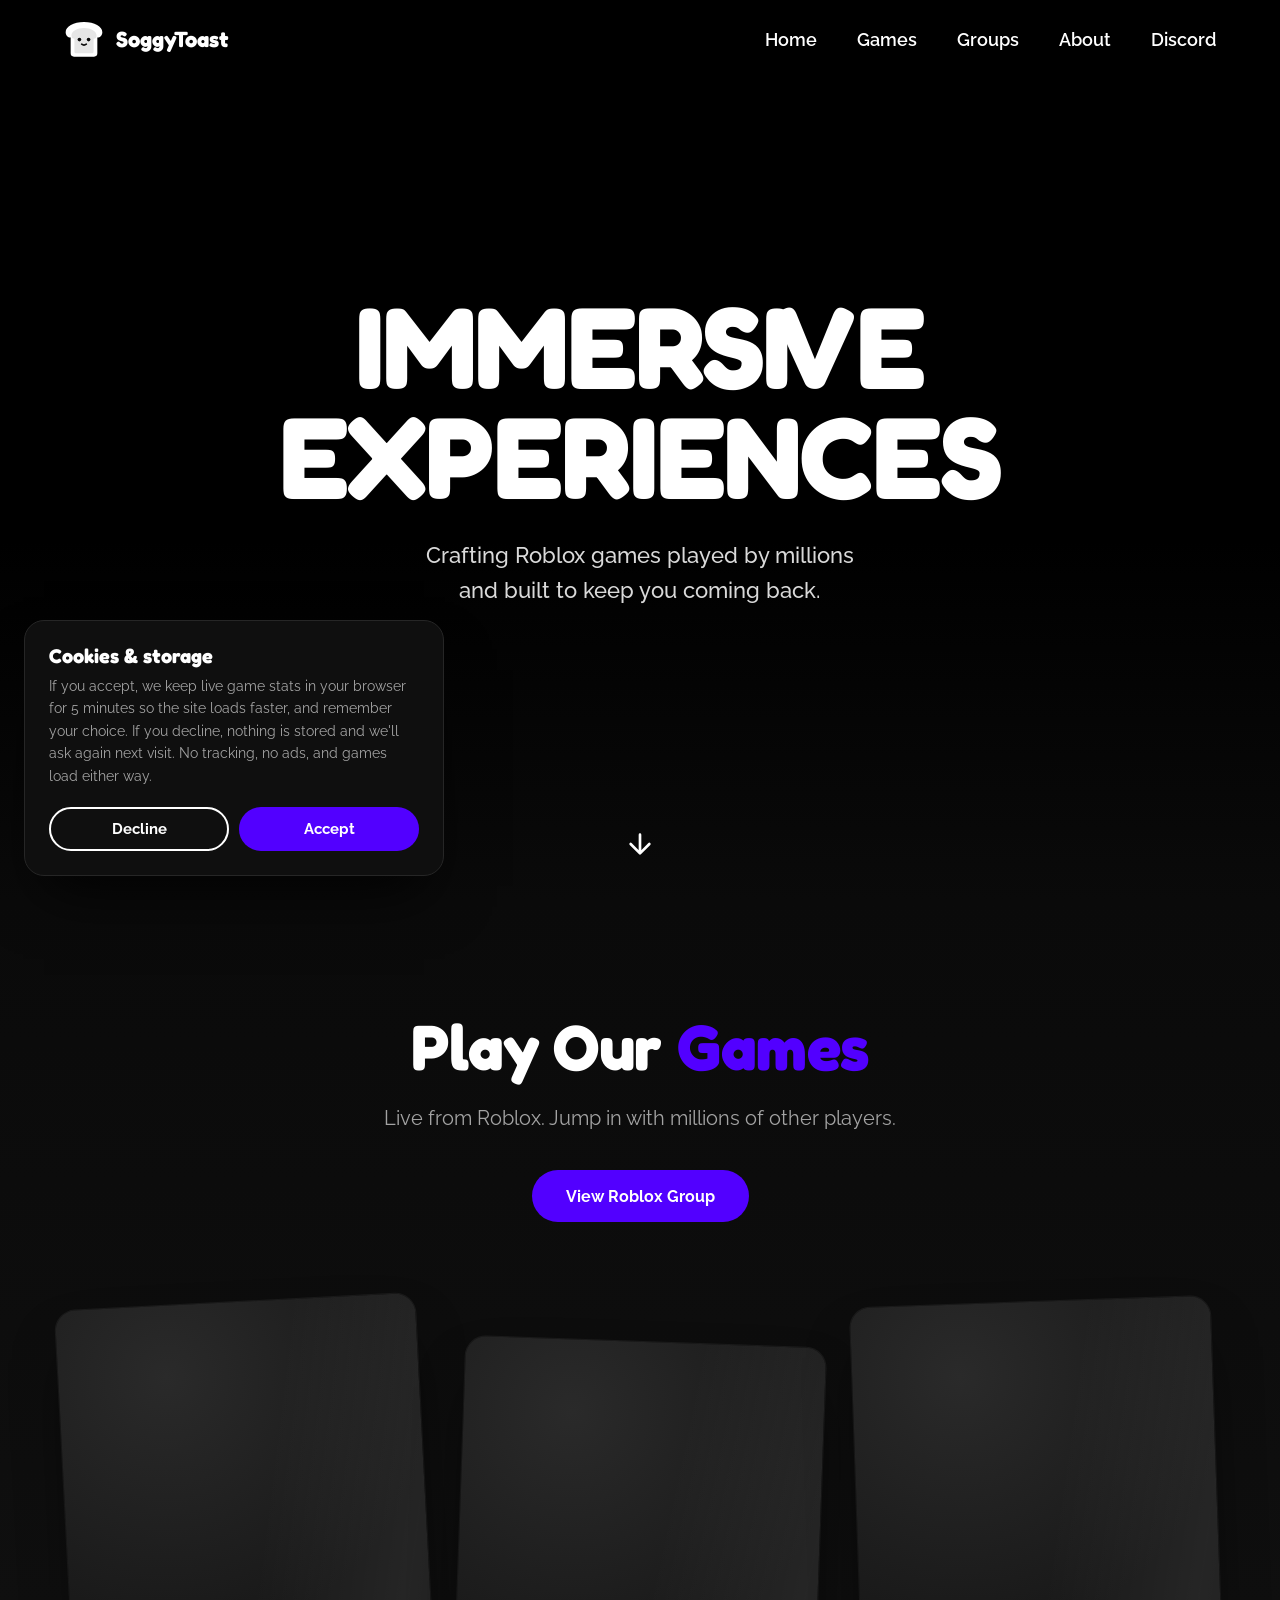
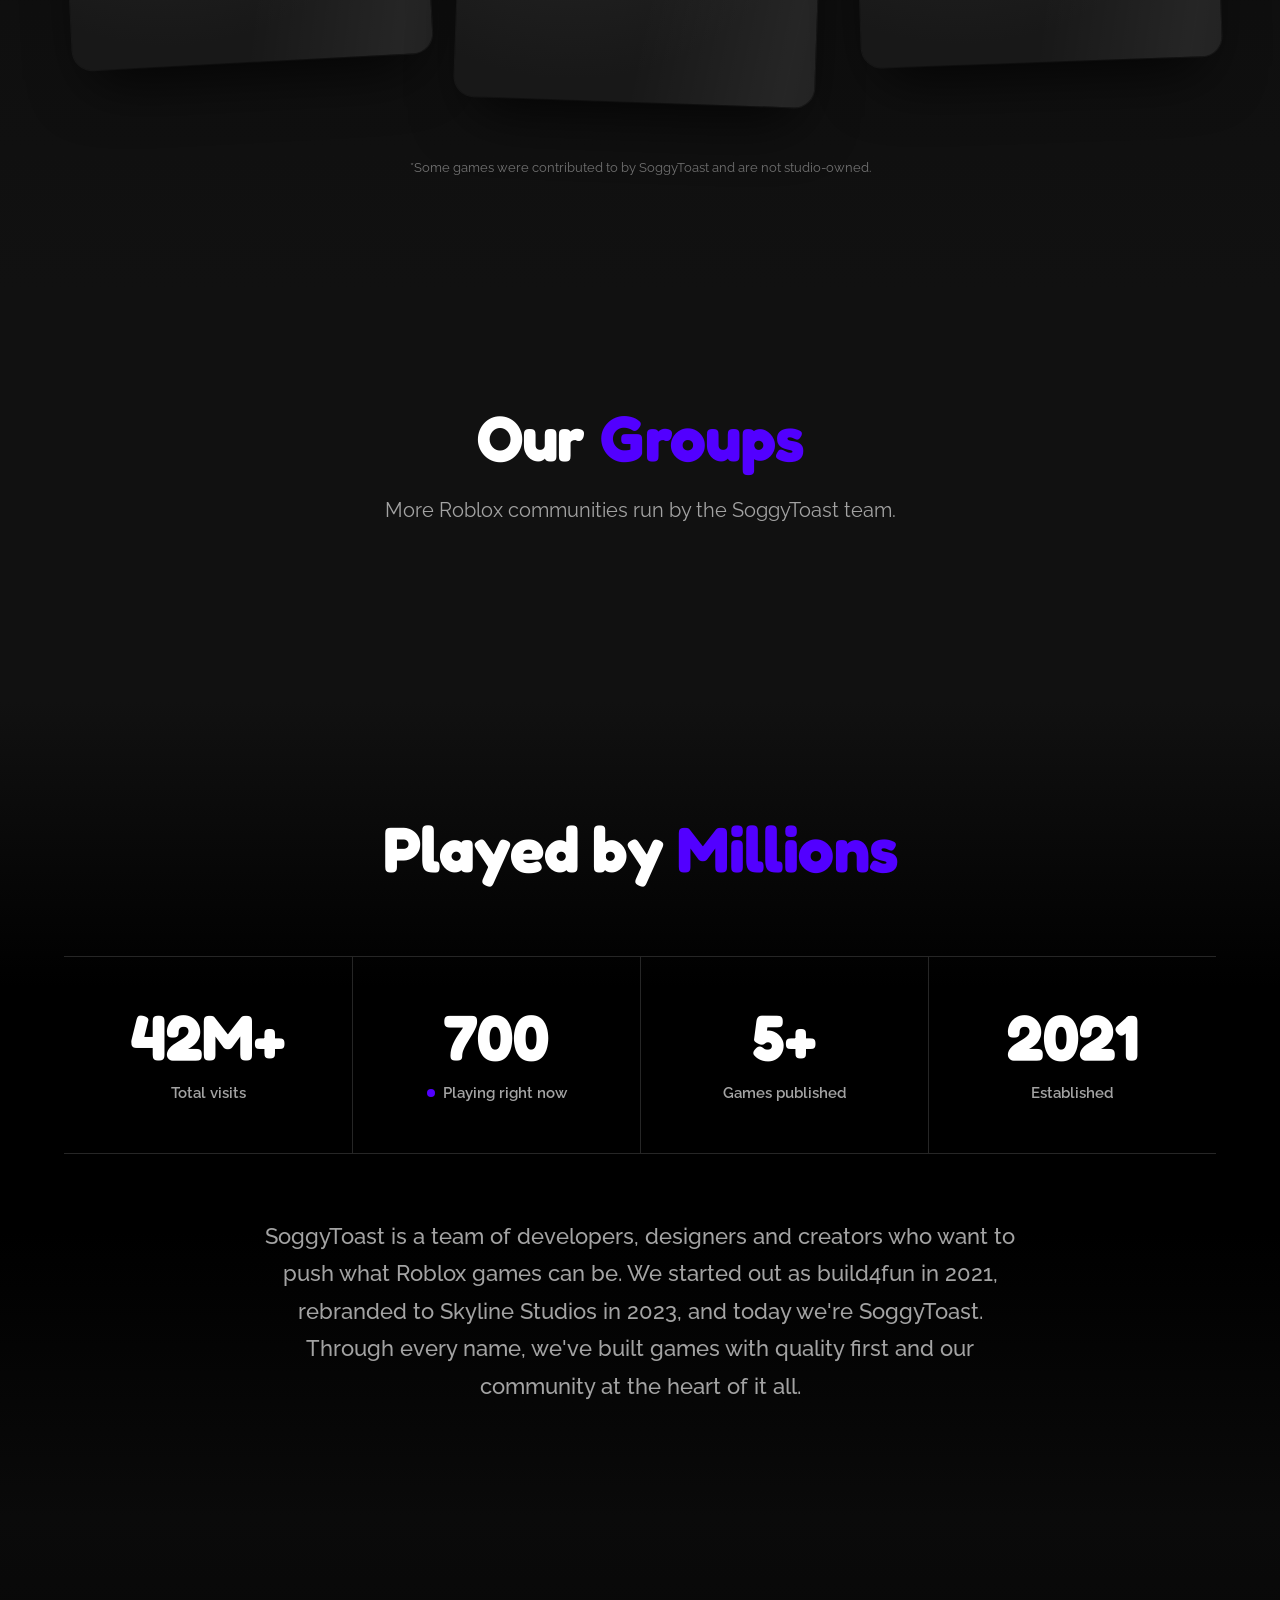
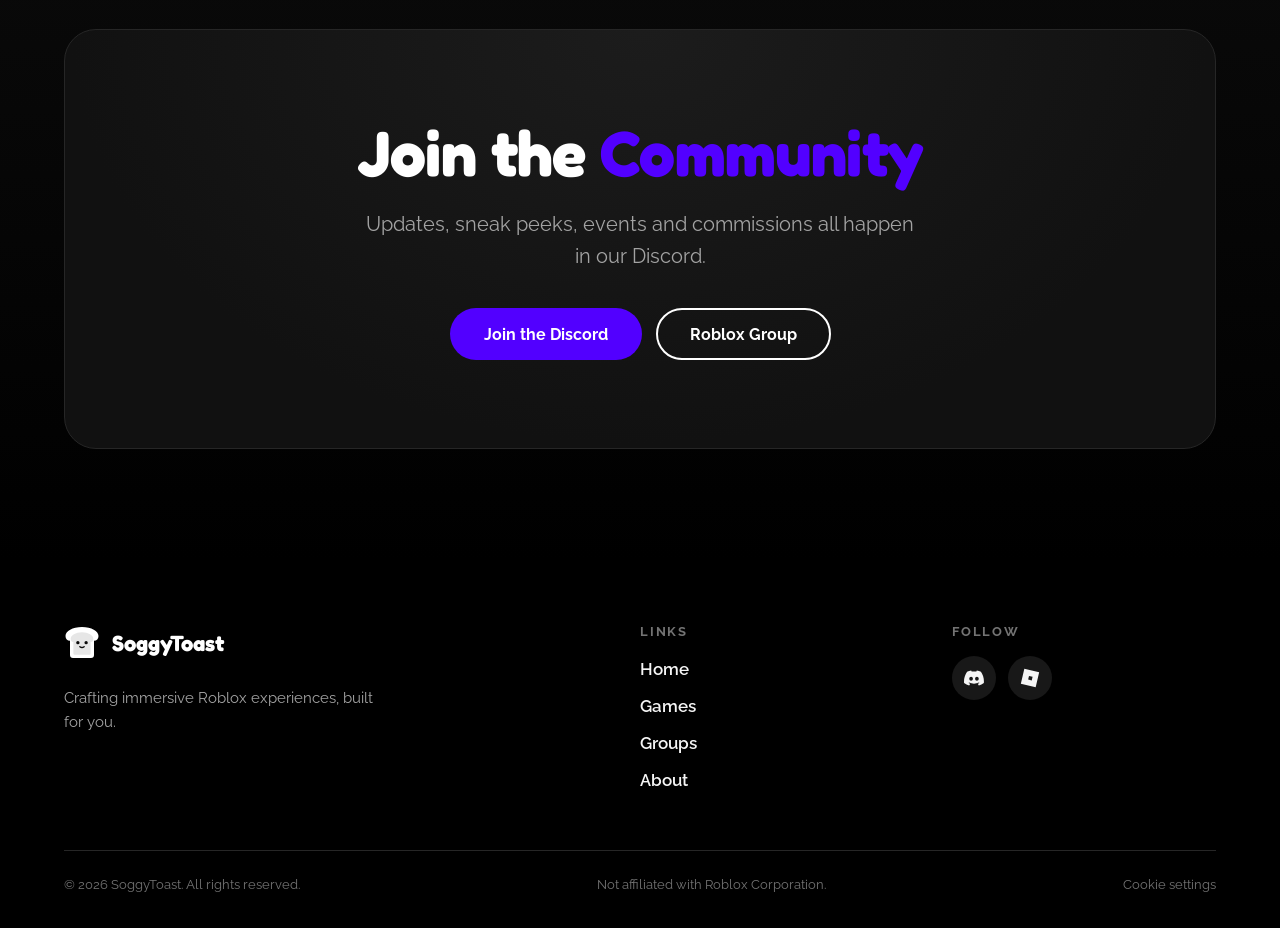
<file: index.html>
<!DOCTYPE html>
<html lang="en">
<head>
  <meta charset="UTF-8" />
  <meta name="viewport" content="width=device-width, initial-scale=1.0, viewport-fit=cover" />
  <!-- Also sets the coloured strip on Discord link previews -->
  <meta name="theme-color" content="#5200FF" />
  <title>SoggyToast</title>
  <meta name="description" content="SoggyToast is a Roblox development studio crafting immersive experiences played by millions." />
  <link rel="canonical" href="https://soggytoast.xyz/" />

  <!-- Link previews (Discord, X, iMessage...). URLs must be absolute. -->
  <meta property="og:type" content="website" />
  <meta property="og:site_name" content="SoggyToast" />
  <meta property="og:url" content="https://soggytoast.xyz/" />
  <meta property="og:title" content="SoggyToast" />
  <meta property="og:description" content="Roblox games played by millions. Formerly Skyline Studios." />
  <meta property="og:image" content="https://soggytoast.xyz/assets/SoggyToastBanner.png" />
  <meta property="og:image:type" content="image/png" />
  <meta property="og:image:width" content="4800" />
  <meta property="og:image:height" content="2520" />
  <meta property="og:image:alt" content="SoggyToast logo on a dark background" />
  <meta name="twitter:card" content="summary_large_image" />
  <meta name="twitter:title" content="SoggyToast" />
  <meta name="twitter:description" content="Roblox games played by millions. Formerly Skyline Studios." />
  <meta name="twitter:image" content="https://soggytoast.xyz/assets/SoggyToastBanner.png" />

  <link rel="icon" href="assets/favicon.svg" type="image/svg+xml" />
  <link rel="apple-touch-icon" href="assets/soggytoast-logo-2048.png" />

  <link rel="preconnect" href="https://games.roproxy.com" crossorigin />
  <link rel="preconnect" href="https://thumbnails.roproxy.com" crossorigin />
  <link rel="preconnect" href="https://fonts.googleapis.com" />
  <link rel="preconnect" href="https://fonts.gstatic.com" crossorigin />
  <link href="https://fonts.googleapis.com/css2?family=Raleway:wght@300;400;500;600;700;800;900&display=swap" rel="stylesheet" />
  <!-- Bump ?v= on all three files whenever you push changes, so browsers never mix old and new files -->
  <link rel="stylesheet" href="styles.css?v=8" />
</head>
<body>
  <!-- Header -->
  <header class="header" id="header">
    <div class="container header-inner">
      <a href="#top" class="logo" aria-label="SoggyToast home">
        <img src="assets/logo.svg" alt="" width="40" height="40" />
        <span>SoggyToast</span>
      </a>
      <nav class="nav" id="nav">
        <a class="nav-link" href="#top">Home</a>
        <a class="nav-link" href="#games">Games</a>
        <a class="nav-link" href="#groups">Groups</a>
        <a class="nav-link" href="#about">About</a>
        <a class="nav-link" href="#" data-link="discord" target="_blank" rel="noopener">Discord</a>
      </nav>
      <button class="menu-btn" id="menuBtn" aria-label="Open menu" aria-expanded="false">
        <span></span><span></span><span></span>
      </button>
    </div>
  </header>

  <main id="top">
    <!-- Hero -->
    <section class="hero">
      <div class="hero-media" id="heroMedia" aria-hidden="true"></div>
      <div class="hero-overlay" aria-hidden="true"></div>

      <div class="hero-content">
        <h1 class="hero-title">
          <span class="line">Immersive</span>
          <span class="line">Experiences</span>
        </h1>
        <p class="hero-sub">
          <span class="line">Crafting Roblox games played by millions</span>
          <span class="line">and built to keep you coming back.</span>
        </p>
      </div>

      <a href="#games" class="scroll-cue" aria-label="Scroll to games">
        <svg viewBox="0 0 24 24" fill="none" stroke="currentColor" stroke-width="2" stroke-linecap="round" stroke-linejoin="round"><path d="M12 5v14M19 12l-7 7-7-7"/></svg>
      </a>
    </section>

    <!-- Games -->
    <section class="section section-games" id="games">
      <div class="container">
        <div class="section-head reveal">
          <h2 class="section-title">Play Our <span class="accent">Games</span></h2>
          <p class="section-sub">Live from Roblox. Jump in with millions of other players.</p>
          <a class="btn btn-primary" href="#" data-link="robloxGroup" target="_blank" rel="noopener">View Roblox Group</a>
        </div>

        <div class="showcase" id="showcase"><!-- filled by script.js --></div>
        <div class="more-games" id="moreGames"><!-- filled by script.js --></div>

        <p class="games-note" id="gamesNote"></p>
      </div>
    </section>

    <!-- Groups -->
    <section class="section section-groups" id="groups">
      <div class="container">
        <div class="section-head reveal">
          <h2 class="section-title">Our <span class="accent">Groups</span></h2>
          <p class="section-sub">More Roblox communities run by the SoggyToast team.</p>
        </div>
        <div class="groups-grid" id="groupsGrid"><!-- filled by script.js --></div>
      </div>
    </section>

    <!-- About / numbers -->
    <section class="section section-about" id="about">
      <div class="container">
        <div class="section-head reveal">
          <h2 class="section-title">Played by <span class="accent">Millions</span></h2>
        </div>

        <dl class="numbers" id="stats"><!-- filled by script.js --></dl>

        <p class="about-copy reveal">
          SoggyToast is a team of developers, designers and creators who want to push what Roblox games can be.
          We started out as build4fun in 2021, rebranded to Skyline Studios in 2023, and today we're SoggyToast.
          Through every name, we've built games with quality first and our community at the heart of it all.
        </p>
      </div>
    </section>

    <!-- Community -->
    <section class="section section-community">
      <div class="container">
        <div class="community reveal">
          <h2 class="section-title">Join the <span class="accent">Community</span></h2>
          <p class="section-sub">Updates, sneak peeks, events and commissions all happen in our Discord.</p>
          <div class="btn-row">
            <a class="btn btn-primary" href="#" data-link="discord" target="_blank" rel="noopener">Join the Discord</a>
            <a class="btn btn-outline" href="#" data-link="robloxGroup" target="_blank" rel="noopener">Roblox Group</a>
          </div>
        </div>
      </div>
    </section>
  </main>

  <!-- Footer -->
  <footer class="footer">
    <div class="container">
      <div class="footer-grid">
        <div class="footer-brand">
          <a href="#top" class="logo">
            <img src="assets/logo.svg" alt="" width="36" height="36" />
            <span>SoggyToast</span>
          </a>
          <p>Crafting immersive Roblox experiences, built for you.</p>
        </div>
        <div class="footer-col">
          <h4>Links</h4>
          <a class="nav-link" href="#top">Home</a>
          <a class="nav-link" href="#games">Games</a>
          <a class="nav-link" href="#groups">Groups</a>
          <a class="nav-link" href="#about">About</a>
        </div>
        <div class="footer-col">
          <h4>Follow</h4>
          <div class="socials">
            <a href="#" data-link="discord" target="_blank" rel="noopener" aria-label="Discord">
              <svg viewBox="0 0 24 24" fill="currentColor"><path d="M20.3 4.4A19.8 19.8 0 0 0 15.4 3l-.6 1.3a18.4 18.4 0 0 0-5.6 0L8.6 3a19.7 19.7 0 0 0-4.9 1.4C.6 9 -.3 13.6.1 18.1A19.9 19.9 0 0 0 6.2 21l1.3-2.1c-.7-.3-1.4-.6-2-1l.5-.4a14.2 14.2 0 0 0 12 0l.5.4c-.6.4-1.3.7-2 1l1.3 2.1a19.8 19.8 0 0 0 6-3c.5-5.2-.8-9.8-3.5-13.6ZM8.5 15.3c-1.2 0-2.2-1.1-2.2-2.4s1-2.4 2.2-2.4 2.2 1.1 2.2 2.4-1 2.4-2.2 2.4Zm7 0c-1.2 0-2.2-1.1-2.2-2.4s1-2.4 2.2-2.4 2.2 1.1 2.2 2.4-1 2.4-2.2 2.4Z"/></svg>
            </a>
            <a href="#" data-link="robloxGroup" target="_blank" rel="noopener" aria-label="Roblox">
              <svg viewBox="0 0 24 24" fill="currentColor"><path d="M5.2 1 1 18.8 18.8 23 23 5.2Zm8.9 13.9-4.3-1 1-4.3 4.3 1Z"/></svg>
            </a>
          </div>
        </div>
      </div>
      <div class="footer-bottom">
        <p>© <span id="year"></span> SoggyToast. All rights reserved.</p>
        <p>Not affiliated with Roblox Corporation.</p>
        <button class="link-btn nav-link" id="cookieSettings" type="button">Cookie settings</button>
      </div>
    </div>
  </footer>

  <!-- Cookie consent -->
  <div class="consent" id="consent" role="dialog" aria-labelledby="consentTitle" aria-describedby="consentText" hidden>
    <h2 class="consent-title" id="consentTitle">Cookies &amp; storage</h2>
    <p class="consent-text" id="consentText">
      If you accept, we keep live game stats in your browser for 5 minutes so the site loads faster, and remember
      your choice. If you decline, nothing is stored and we'll ask again next visit. No tracking, no ads, and games
      load either way.
    </p>
    <div class="consent-actions">
      <button class="btn btn-outline btn-sm" id="consentDecline" type="button">Decline</button>
      <button class="btn btn-primary btn-sm" id="consentAccept" type="button">Accept</button>
    </div>
  </div>

  <script src="data.js?v=8"></script>
  <script src="script.js?v=8" defer></script>
</body>
</html>
</file>
<file: styles.css>
:root {
  --black: #000000;
  --bg: #0a0a0a;
  --bg-2: #111111;
  --surface: #181818;
  --line: #262626;
  --white: #ffffff;
  --text: #f5f5f5;
  --muted: #a3a3a3;
  --dim: #737373;
  --purple: #5200ff;
  --purple-hover: #4400d1;
  --radius: 20px;
  --container: 1200px;
  --font: "Raleway", system-ui, sans-serif;
  --font-heading: "Fredoka", var(--font); /* logo text, hero title, section titles, game names, big numbers */
}

/* ---------- Custom font ----------
   Fredoka (variable font: one file covers weights 300 to 700).
   To use it for ALL text too, change --font above to: "Fredoka", system-ui, sans-serif */
@font-face {
  font-family: "Fredoka";
  src: url("assets/fonts/Fredoka.ttf") format("truetype");
  font-weight: 300 700;
  font-display: swap;
}

*,
*::before,
*::after { box-sizing: border-box; }

html {
  scroll-behavior: smooth;
  scrollbar-width: none;
  -ms-overflow-style: none;
}
html::-webkit-scrollbar { display: none; }

body {
  margin: 0;
  background: var(--bg);
  color: var(--text);
  font-family: var(--font);
  font-size: 17px;
  line-height: 1.6;
  overflow-x: hidden;
  -webkit-font-smoothing: antialiased;
}

img { display: block; max-width: 100%; }
a { color: inherit; text-decoration: none; }
h1, h2, h3, h4 { margin: 0; line-height: 1.1; }
.logo, .hero-title, .section-title, .game-title, .number dd { font-family: var(--font-heading); }
p { margin: 0; }
::selection { background: var(--purple); color: var(--white); }
:focus-visible { outline: 2px solid var(--white); outline-offset: 3px; border-radius: 4px; }

.container {
  width: 100%;
  max-width: var(--container);
  margin: 0 auto;
  padding: 0 24px;
}

.accent { color: var(--purple); }

/* ---------- Links & buttons ---------- */
.nav-link { position: relative; transition: color 0.3s ease; }
.nav-link::after {
  content: "";
  position: absolute;
  left: 0;
  bottom: -2px;
  width: 0;
  height: 1px;
  background: var(--text);
  transition: width 0.3s ease;
}
.nav-link:hover::after { width: 100%; }

.btn {
  display: inline-flex;
  align-items: center;
  justify-content: center;
  height: 52px;
  padding: 0 32px;
  border-radius: 999px;
  font-family: var(--font);
  font-size: 16px;
  font-weight: 700;
  border: 2px solid transparent;
  transition: transform 0.3s ease, background 0.3s ease, border-color 0.3s ease, color 0.3s ease;
  white-space: nowrap;
}
.btn:hover { transform: scale(1.05); }
.btn-primary { background: var(--purple); color: var(--white); }
.btn-primary:hover { background: var(--purple-hover); }
.btn-outline { border-color: var(--white); color: var(--white); background: transparent; }
.btn-outline:hover { background: var(--white); color: var(--black); }
.btn-row { display: flex; flex-wrap: wrap; justify-content: center; gap: 14px; margin-top: 36px; }

/* ---------- Header ---------- */
.header {
  position: fixed;
  inset: 0 0 auto 0;
  z-index: 40;
  transition: background 0.3s ease, box-shadow 0.3s ease;
}
.header.is-scrolled,
.header.is-open {
  background: rgba(0, 0, 0, 0.85);
  backdrop-filter: blur(12px);
  -webkit-backdrop-filter: blur(12px);
  box-shadow: 0 1px 0 var(--line);
}
.header-inner { display: flex; align-items: center; justify-content: space-between; height: 80px; }
.logo { display: inline-flex; align-items: center; gap: 12px; font-size: 22px; font-weight: 800; color: var(--white); }
.nav { display: flex; gap: 40px; }
.nav a { font-size: 18px; font-weight: 600; color: var(--white); }
.nav a:hover { color: rgba(255, 255, 255, 0.8); }
.menu-btn { display: none; }

/* ---------- Hero ---------- */
.hero {
  position: relative;
  height: 100vh;
  height: 100svh;
  min-height: 560px;
  display: grid;
  place-items: center;
  overflow: hidden;
  background: var(--black);
}
.hero-media { position: absolute; inset: 0; }
.hero-media video { width: 100%; height: 100%; object-fit: cover; }
.hero-slide {
  position: absolute;
  inset: -4%;
  background-size: cover;
  background-position: center;
  opacity: 0;
  filter: grayscale(0.35);
  transition: opacity 1.6s ease;
  animation: kenburns 20s ease-in-out infinite alternate;
}
.hero-slide.is-active { opacity: 1; }
@keyframes kenburns {
  from { transform: scale(1) translate(0, 0); }
  to { transform: scale(1.1) translate(-2%, -1%); }
}
.hero-overlay {
  position: absolute;
  inset: 0;
  z-index: 5;
  background:
    linear-gradient(180deg, rgba(0, 0, 0, 0.35) 0%, rgba(0, 0, 0, 0) 30%, rgba(0, 0, 0, 0) 60%, var(--bg) 100%),
    rgba(0, 0, 0, 0.5);
}
.hero-content { position: relative; z-index: 10; padding: 0 24px; text-align: center; }
.hero-title {
  font-size: clamp(44px, 9vw, 120px);
  font-weight: 900;
  text-transform: uppercase;
  letter-spacing: -0.01em;
  line-height: 0.95;
  color: var(--white);
}
.hero-sub { margin-top: 28px; font-size: clamp(17px, 2vw, 22px); font-weight: 500; color: rgba(255, 255, 255, 0.85); }
.line { display: block; }

.hero-title .line,
.hero-sub .line {
  opacity: 0;
  transform: translateY(48px);
  animation: rise 1s cubic-bezier(0.2, 0.7, 0.2, 1) forwards;
}
.hero-title .line:nth-child(1) { animation-delay: 0.2s; }
.hero-title .line:nth-child(2) { animation-delay: 0.35s; }
.hero-sub .line:nth-child(1) { animation-delay: 0.55s; }
.hero-sub .line:nth-child(2) { animation-delay: 0.65s; }
@keyframes rise { to { opacity: 1; transform: none; } }

.scroll-cue {
  position: absolute;
  bottom: 40px;
  left: 50%;
  z-index: 10;
  width: 32px;
  height: 32px;
  margin-left: -16px;
  color: var(--white);
  animation: bounce 1s infinite;
}
@keyframes bounce {
  0%, 100% { transform: translateY(-25%); animation-timing-function: cubic-bezier(0.8, 0, 1, 1); }
  50% { transform: none; animation-timing-function: cubic-bezier(0, 0, 0.2, 1); }
}

/* ---------- Sections ---------- */
.section { padding: 112px 0; }
/* Each section starts on the colour the previous one ended on, so the backgrounds blend smoothly. */
.section-games { background: linear-gradient(180deg, var(--bg) 0%, var(--bg-2) 100%); }
.section-about { background: linear-gradient(180deg, var(--bg-2) 0%, var(--black) 35%, var(--black) 65%, var(--bg) 100%); }
.section-community { background: linear-gradient(180deg, var(--bg) 0%, var(--black) 100%); }

.section-head { text-align: center; max-width: 760px; margin: 0 auto; }
.section-title { font-size: clamp(36px, 5.5vw, 64px); font-weight: 800; letter-spacing: -0.01em; color: var(--white); }
.section-sub { margin: 20px auto 0; max-width: 560px; font-size: clamp(17px, 2vw, 20px); color: var(--muted); }
.section-head .btn { margin-top: 36px; }

/* ---------- Games showcase ---------- */
.showcase {
  display: grid;
  grid-template-columns: repeat(3, 1fr);
  gap: 36px;
  margin-top: 80px;
  align-items: start;
}
.more-games { display: grid; grid-template-columns: repeat(3, 1fr); gap: 36px; }
.more-games:not(:empty) { margin-top: 48px; }
.games-note { margin-top: 56px; text-align: center; font-size: 13px; color: var(--dim); }
.games-empty { grid-column: 1 / -1; text-align: center; color: var(--muted); }
.games-empty a { color: var(--white); }

.game { display: block; --rot: 0deg; }
.game.t1 { --rot: -3deg; }
.game.t2 { --rot: 2deg; margin-top: 40px; }
.game.t3 { --rot: -2deg; }

.game-media {
  position: relative;
  aspect-ratio: 1 / 1;
  border-radius: var(--radius);
  overflow: hidden;
  background: radial-gradient(circle at 30% 20%, #2a2a2a, var(--surface) 70%);
  box-shadow: 0 30px 60px -20px rgba(0, 0, 0, 0.8), 0 0 0 1px rgba(255, 255, 255, 0.06);
  transform: rotate(var(--rot));
  transition: transform 0.5s cubic-bezier(0.2, 0.7, 0.2, 1), box-shadow 0.5s ease;
}
a.game:hover .game-media {
  transform: rotate(0deg) scale(1.04);
  box-shadow: 0 40px 80px -20px rgba(0, 0, 0, 0.9), 0 0 0 1px rgba(255, 255, 255, 0.18);
}
.game-media img { position: absolute; inset: 0; width: 100%; height: 100%; object-fit: cover; transition: transform 0.8s ease; }
a.game:hover .game-media img { transform: scale(1.06); }
.game-initial {
  position: absolute;
  inset: 0;
  display: grid;
  place-items: center;
  font-size: 120px;
  font-weight: 900;
  color: rgba(255, 255, 255, 0.15);
}
.game-shade { position: absolute; inset: 0; background: linear-gradient(180deg, transparent 40%, rgba(0, 0, 0, 0.85) 100%); }
.game-info { position: absolute; left: 22px; right: 22px; bottom: 20px; }
.game-pills { display: flex; gap: 8px; margin-bottom: 12px; }
.pill {
  display: inline-flex;
  align-items: center;
  gap: 6px;
  padding: 4px 11px;
  border-radius: 999px;
  font-size: 13px;
  font-weight: 700;
  color: var(--white);
  background: rgba(255, 255, 255, 0.14);
  backdrop-filter: blur(8px);
  -webkit-backdrop-filter: blur(8px);
}
.pill svg { width: 14px; height: 14px; }
.game-title { font-size: 24px; font-weight: 800; color: var(--white); }
.game-creator { display: flex; align-items: center; gap: 5px; margin-top: 4px; font-size: 14px; font-weight: 500; color: rgba(255, 255, 255, 0.75); }
.verified { width: 16px; height: 16px; flex: none; }
/* The badge sits inside the card image area, so undo the full-size cover styling meant for the game icon */
.game-media img.verified,
a.game:hover .game-media img.verified { position: static; width: 16px; height: 16px; object-fit: contain; transform: none; }
.game-desc { margin-top: 20px; padding: 0 6px; font-size: 15px; color: var(--muted); }

.game.is-loading .game-media::after {
  content: "";
  position: absolute;
  inset: 0;
  background: linear-gradient(100deg, transparent 30%, rgba(255, 255, 255, 0.06) 50%, transparent 70%);
  background-size: 200% 100%;
  animation: shimmer 1.4s infinite linear;
}
@keyframes shimmer { from { background-position: 200% 0; } to { background-position: -200% 0; } }

/* ---------- Groups ---------- */
.section-groups { background: var(--bg-2); }
.groups-grid { display: grid; grid-template-columns: repeat(4, 1fr); gap: 24px; margin-top: 64px; }
.group {
  position: relative;
  isolation: isolate;
  overflow: hidden;
  border: 1px solid var(--line);
  border-radius: var(--radius);
  background: var(--surface);
}
.group.reveal.is-visible { transition: opacity 1s ease, transform 0.35s ease, border-color 0.35s ease, box-shadow 0.35s ease; }
a.group:hover {
  transform: translateY(-6px);
  border-color: rgba(255, 255, 255, 0.22);
  box-shadow: 0 30px 60px -24px rgba(0, 0, 0, 0.9);
}
.group-body {
  position: relative;
  z-index: 1;
  display: flex;
  flex-direction: column;
  align-items: center;
  height: 100%;
  padding: 36px 20px 28px;
  text-align: center;
}

/* Blurred banner background (only on groups that have a banner) */
.group-bg {
  position: absolute;
  inset: -24px;
  z-index: -1;
  background-size: cover;
  background-position: center;
  filter: blur(18px) saturate(1.4);
  opacity: 0.7;
  transform: scale(1.05);
  transition: filter 0.5s ease, opacity 0.5s ease, transform 0.6s ease;
}
.group.has-banner::after {
  content: "";
  position: absolute;
  inset: 0;
  z-index: -1;
  background:
    radial-gradient(circle at 50% 30%, rgba(0, 0, 0, 0) 0%, rgba(0, 0, 0, 0.35) 60%),
    linear-gradient(180deg, rgba(10, 10, 10, 0.25) 0%, rgba(10, 10, 10, 0.55) 55%, rgba(10, 10, 10, 0.9) 100%);
}
.group.has-banner { border-color: rgba(255, 255, 255, 0.1); }
a.group.has-banner:hover .group-bg { filter: blur(10px) saturate(1.5); opacity: 0.9; transform: scale(1.12); }
.group.has-banner .group-meta { color: rgba(255, 255, 255, 0.75); }
.group.has-banner .group-icon { box-shadow: 0 24px 48px -12px rgba(0, 0, 0, 0.95), 0 0 0 2px rgba(255, 255, 255, 0.12); }

.group-icon {
  position: relative;
  display: grid;
  place-items: center;
  width: 112px;
  height: 112px;
  border-radius: 24px;
  overflow: hidden;
  background: radial-gradient(circle at 30% 20%, #2a2a2a, #1c1c1c 70%);
  box-shadow: 0 20px 40px -16px rgba(0, 0, 0, 0.9), 0 0 0 1px rgba(255, 255, 255, 0.06);
  font-family: var(--font-heading);
  font-size: 48px;
  font-weight: 700;
  color: rgba(255, 255, 255, 0.15);
  transition: transform 0.35s ease;
}
a.group:hover .group-icon { transform: scale(1.06) rotate(-2deg); }
.group-icon img { position: absolute; inset: 0; width: 100%; height: 100%; object-fit: cover; }
.group-name {
  display: flex;
  align-items: center;
  justify-content: center;
  gap: 6px;
  margin-top: 22px;
  font-family: var(--font-heading);
  font-size: 20px;
  font-weight: 700;
  color: var(--white);
}
.group-meta { min-height: 1.6em; margin-top: 6px; font-size: 14px; font-weight: 600; color: var(--muted); }
.group-link {
  margin-top: auto;
  padding: 8px 18px;
  border-radius: 999px;
  background: rgba(255, 255, 255, 0.1);
  backdrop-filter: blur(8px);
  -webkit-backdrop-filter: blur(8px);
  font-size: 14px;
  font-weight: 700;
  color: var(--white);
  transition: background 0.3s ease, color 0.3s ease;
}
.group-meta + .group-link { margin-top: 18px; }
a.group:hover .group-link { background: var(--white); color: var(--black); }
.group-link .arrow { display: inline-block; transition: transform 0.3s ease; }
a.group:hover .group-link .arrow { transform: translate(3px, -3px); }
.group.is-loading { min-height: 250px; }
.group.is-loading .group-icon::after {
  content: "";
  position: absolute;
  inset: 0;
  background: linear-gradient(100deg, transparent 30%, rgba(255, 255, 255, 0.06) 50%, transparent 70%);
  background-size: 200% 100%;
  animation: shimmer 1.4s infinite linear;
}

/* ---------- Numbers ---------- */
.numbers {
  display: grid;
  grid-template-columns: repeat(4, 1fr);
  margin: 72px 0 0;
  border-top: 1px solid var(--line);
  border-bottom: 1px solid var(--line);
}
.number { display: flex; flex-direction: column-reverse; padding: 48px 16px; text-align: center; }
.number + .number { border-left: 1px solid var(--line); }
.number dd { margin: 0; font-size: clamp(40px, 5vw, 64px); font-weight: 900; color: var(--white); line-height: 1; }
.number dt { margin-top: 12px; font-size: 15px; font-weight: 600; color: var(--muted); }
.live-dot {
  display: inline-block;
  width: 8px;
  height: 8px;
  margin-right: 8px;
  border-radius: 50%;
  background: var(--purple);
  vertical-align: 1px;
  animation: pulse 2s infinite;
}
@keyframes pulse {
  0% { box-shadow: 0 0 0 0 rgba(82, 0, 255, 0.7); }
  70%, 100% { box-shadow: 0 0 0 8px rgba(82, 0, 255, 0); }
}
.about-copy {
  max-width: 760px;
  margin: 64px auto 0;
  text-align: center;
  font-size: clamp(18px, 2vw, 22px);
  font-weight: 500;
  line-height: 1.7;
  color: var(--muted);
}

/* ---------- Community ---------- */
.community {
  padding: 88px 32px;
  text-align: center;
  border: 1px solid var(--line);
  border-radius: 32px;
  background: radial-gradient(ellipse at 50% 0%, #1c1c1c 0%, var(--bg-2) 70%);
}

/* ---------- Footer ---------- */
.footer { padding: 64px 0 32px; background: var(--black); }
.footer-grid { display: grid; grid-template-columns: 2fr 1fr 1fr; gap: 48px; }
.footer-brand p { margin-top: 16px; max-width: 320px; color: var(--muted); font-size: 15px; }
.footer-col { display: flex; flex-direction: column; align-items: flex-start; gap: 10px; }
.footer-col h4 { margin-bottom: 6px; font-size: 13px; font-weight: 700; letter-spacing: 0.14em; text-transform: uppercase; color: var(--dim); }
.footer-col a { font-weight: 600; color: var(--text); }
.socials { display: flex; gap: 12px; }
.socials a {
  display: grid;
  place-items: center;
  width: 44px;
  height: 44px;
  border-radius: 50%;
  background: var(--surface);
  transition: background 0.3s ease, color 0.3s ease;
}
.socials a:hover { background: var(--white); color: var(--black); }
.socials svg { width: 20px; height: 20px; }
.footer-bottom {
  display: flex;
  flex-wrap: wrap;
  justify-content: space-between;
  gap: 8px;
  margin-top: 56px;
  padding-top: 24px;
  border-top: 1px solid var(--line);
  font-size: 13px;
  color: var(--dim);
}

.link-btn {
  padding: 0;
  border: 0;
  background: none;
  font: inherit;
  color: inherit;
  cursor: pointer;
}
.link-btn:hover { color: var(--text); }

/* ---------- Cookie consent ---------- */
.consent {
  position: fixed;
  left: 24px;
  bottom: 24px;
  z-index: 60;
  width: min(420px, calc(100% - 32px));
  padding: 24px;
  border: 1px solid var(--line);
  border-radius: var(--radius);
  background: rgba(17, 17, 17, 0.92);
  backdrop-filter: blur(14px);
  -webkit-backdrop-filter: blur(14px);
  box-shadow: 0 30px 60px -20px rgba(0, 0, 0, 0.9);
  opacity: 0;
  transform: translateY(16px);
  transition: opacity 0.3s ease, transform 0.3s ease;
}
.consent.is-open { opacity: 1; transform: none; }
.consent-title { font-family: var(--font-heading); font-size: 20px; font-weight: 700; color: var(--white); }
.consent-text { margin-top: 8px; font-size: 14px; line-height: 1.6; color: var(--muted); }
.consent-actions { display: flex; gap: 10px; margin-top: 20px; }
.consent-actions .btn { flex: 1; }
.btn-sm { height: 44px; padding: 0 20px; font-size: 15px; }

/* ---------- Reveal on scroll ---------- */
.reveal { opacity: 0; transform: translateY(48px); transition: opacity 1s ease, transform 1s ease; }
.reveal.is-visible { opacity: 1; transform: none; }
.game.reveal { transform: translateY(48px) scale(0.92); }
.game.reveal.is-visible { transform: none; }
.reveal.d2 { transition-delay: 0.2s; }
.reveal.d3 { transition-delay: 0.4s; }
.reveal.d4 { transition-delay: 0.6s; }

@media (prefers-reduced-motion: reduce) {
  html { scroll-behavior: auto; }
  .hero-slide, .scroll-cue, .live-dot { animation: none; }
  .hero-title .line, .hero-sub .line { animation: none; opacity: 1; transform: none; }
  .reveal, .game.reveal { opacity: 1; transform: none; transition: none; }
}

/* ---------- Responsive ---------- */
@media (max-width: 960px) {
  .showcase, .more-games { grid-template-columns: repeat(2, 1fr); }
  .groups-grid { grid-template-columns: repeat(2, 1fr); }
  .game.t2 { margin-top: 0; }
  .numbers { grid-template-columns: repeat(2, 1fr); }
  .number:nth-child(3) { border-left: none; }
  .number:nth-child(n + 3) { border-top: 1px solid var(--line); }
}

@media (max-width: 760px) {
  .container { padding: 0 16px; }
  .header-inner { height: 68px; }
  .logo { font-size: 19px; }
  .logo img { width: 34px; height: 34px; }
  .menu-btn {
    display: grid;
    gap: 5px;
    padding: 10px;
    background: none;
    border: 0;
    cursor: pointer;
  }
  .menu-btn span { display: block; width: 24px; height: 2px; background: var(--white); transition: transform 0.3s ease, opacity 0.3s ease; }
  .header.is-open .menu-btn span:nth-child(1) { transform: translateY(7px) rotate(45deg); }
  .header.is-open .menu-btn span:nth-child(2) { opacity: 0; }
  .header.is-open .menu-btn span:nth-child(3) { transform: translateY(-7px) rotate(-45deg); }
  .nav {
    position: absolute;
    top: 68px;
    left: 0;
    right: 0;
    display: none;
    flex-direction: column;
    gap: 0;
    padding: 8px 16px 24px;
    background: rgba(0, 0, 0, 0.95);
    border-bottom: 1px solid var(--line);
  }
  .header.is-open .nav { display: flex; }
  .nav a { padding: 14px 0; font-size: 20px; }
  .nav a::after { display: none; }

  .section { padding: 80px 0; }
  .showcase, .more-games { grid-template-columns: 1fr; gap: 48px; margin-top: 56px; }
  .game.t1 { --rot: -2deg; }
  .game.t2 { --rot: 1.5deg; }
  .game.t3 { --rot: -1.5deg; }
  .number { padding: 32px 8px; }
  .groups-grid { gap: 12px; margin-top: 48px; }
  .group-body { padding: 24px 12px 20px; }
  .group-link { padding: 7px 14px; font-size: 13px; }
  .group-icon { width: 88px; height: 88px; border-radius: 20px; }
  .group-name { font-size: 17px; }
  .about-copy { margin-top: 48px; }
  .community { padding: 64px 20px; border-radius: 24px; }
  .btn { width: 100%; max-width: 320px; }
  .footer-grid { grid-template-columns: 1fr 1fr; gap: 40px; }
  .footer-brand { grid-column: 1 / -1; }
  .footer-bottom { flex-direction: column; }
  .consent { left: 16px; bottom: 16px; padding: 20px; }
  .consent-actions .btn { width: auto; max-width: none; }
}
</file>
